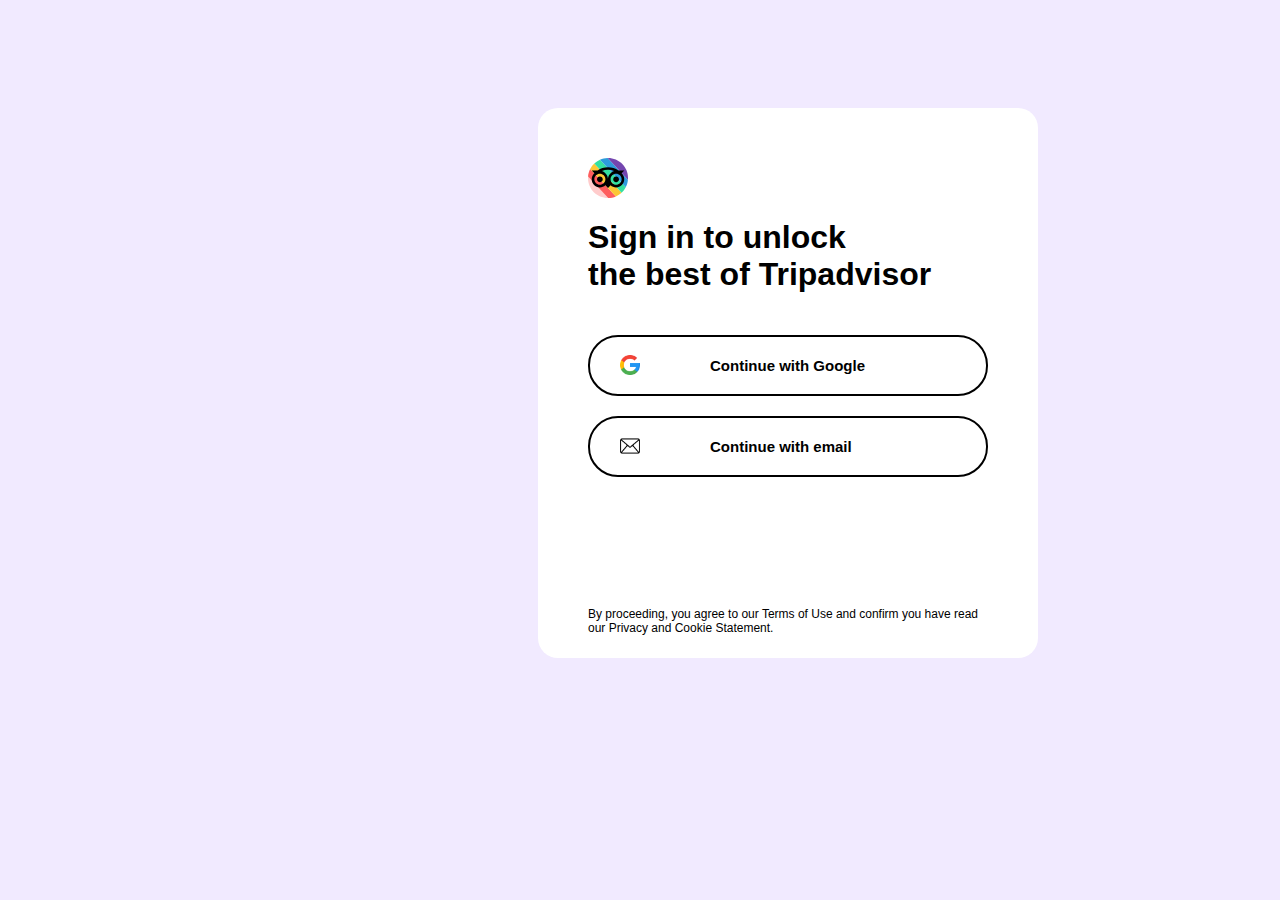
<file: signup.html>
<!DOCTYPE html>
<html lang="en">

<head>
    <meta charset="UTF-8">
    <meta name="viewport" content="width=device-width, initial-scale=1.0">
    <title>Signup page</title>
    <link rel="icon" href="./img/p21.svg">
    <style>
        body {
            background-color: rgb(241, 234, 255);
            position: relative;
            font-family: "Gabarito", sans-serif;
            color: black;
        }

        .signup-container {
            background-color: white;
            position: absolute;
            top: 100px;
            left: 530px;
            height: 450px;
            width: 400px;
            border-radius: 20px;
            padding: 50px;
        }

        .signup {
            display: flex;
            flex-direction: column;
            justify-content: space-between;
        }

        .google-bar {
            display: flex;
            padding: 0 30px;
            border-style: solid;
            border-radius: 30px;
            border-width: 2px;
            align-items: center;
            gap: 70px;
            font-size: 15px;
            margin-top: 20px;
            transition: background 0.3s ease-in-out;
        }

        .mail-bar {
            display: flex;
            padding: 0 30px;
            border-style: solid ;
            border-radius: 30px;
            border-width: 2px;
            align-items: center;
            gap: 70px;
            font-size: 15px;
            margin-top: 20px;
            transition: background 0.3s ease-in-out;
        }

        .google-bar:hover,
        .mail-bar:hover {
            transform: scale(1.05);
            transition: transform 0.3s ease-in-out;
            box-shadow: 0 4px 15px rgba(0, 0, 0, 0.2);
        }


        .one {
            font-size: 12px;
            margin-top: 130px;
        }
    </style>
</head>

<body>
    <div class="signup-container">
        <div class="signup">
            <img src="./img/p21.svg" alt="#" height="40px" width="40px">
            <h1>Sign in to unlock <br>the best of Tripadvisor</h1>
            <div class="google-bar">
                <img src="./img/google.png" alt="#" width="20px" height="20px">
                <h4>Continue with Google</h4>
            </div>
            <div class="mail-bar">
                <img src="./img/email.png" alt="#" width="20px" height="20px">
                <h4>Continue with email</h4>
            </div>
            <div class="one">By proceeding, you agree to our Terms of Use and confirm you have read our Privacy and
                Cookie Statement.</div>
        </div>
    </div>
</body>

</html
</file>
